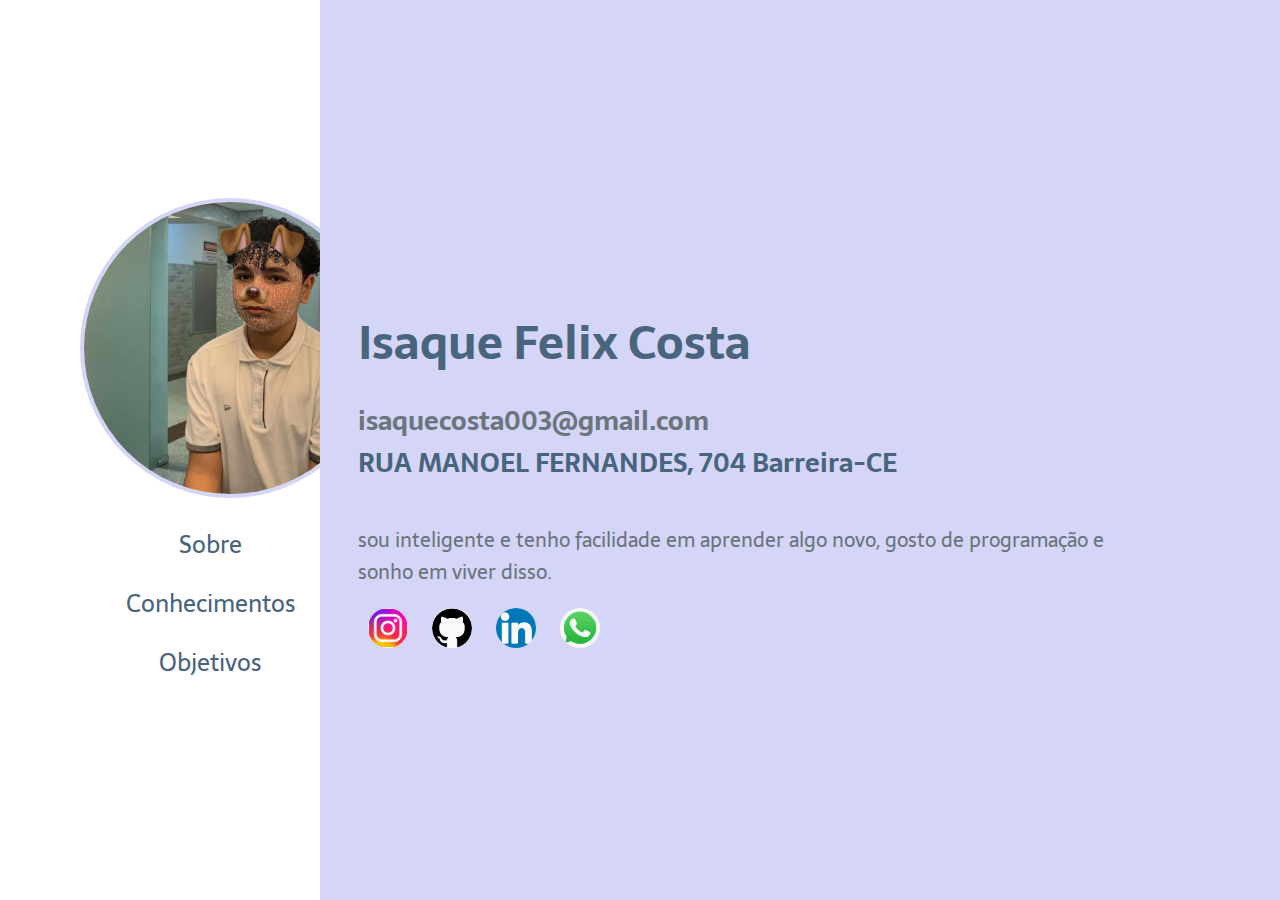
<file: index.html>
<!DOCTYPE html>
<html lang="pt-br">

<head>
    <meta charset="UTF-8">
    <meta http-equiv="X-UA-Compatible" content="IE=edge">
    <meta name="viewport" content="width=device-width, initial-scale=1.0">
    <title>Sobre</title>
    <link rel="stylesheet" href="style.css">
    <link rel="shortcut icon" href="images/barsaum.png">
</head>

<body>
    <div class="all">
        <div class="barra">
            <div class="barra-ps">
                <div class="imagem-barra">
                    <img src="images/isaque.png" alt="">
                </div>
                <div class="opcoes">
                    <a href="index.html"> Sobre</a>
                    <a href="conhecimentos.html"> Conhecimentos</a>
                    <a href="objetivos.html">Objetivos</a>
                </div>
            </div>
        </div>
        <div class="geral">
            <section class="infos">
                <h2>Isaque Felix Costa</h2>

                <h3>
                    
                    <a href="isaquecosta003@gmail.com" class="email">isaquecosta003@gmail.com</a> <br>
 
                    RUA MANOEL FERNANDES, 704 Barreira-CE 
                </h3>
                <p>
                    sou inteligente e tenho facilidade em aprender algo novo, gosto de programação e <br> sonho em viver disso.
                </p>
                <div class="apps">
                    <a href="https://instagram.com/isaquec11/" target="_blank" class="app-img" ><img src="images/instagram.png"  alt="" ></a>

                    <a href="https://github.com/isaquefelixcosta" target="_blank" class="app-img"> <img src="images/github-removebg-preview.png" alt=""></a>

                    <a href="https://linkedin.com" target="_blank" class="app-img"> <img src="images/linkedin.png" alt=""></a>

                    <a href="https://wa.me/+5585982062953.com" target="_blank" class="app-img"> <img src="images/waxfrair.png" alt=""></a>
                </div>
            </section>
        </div>
    </div>
    

</body>

</html>
</file>
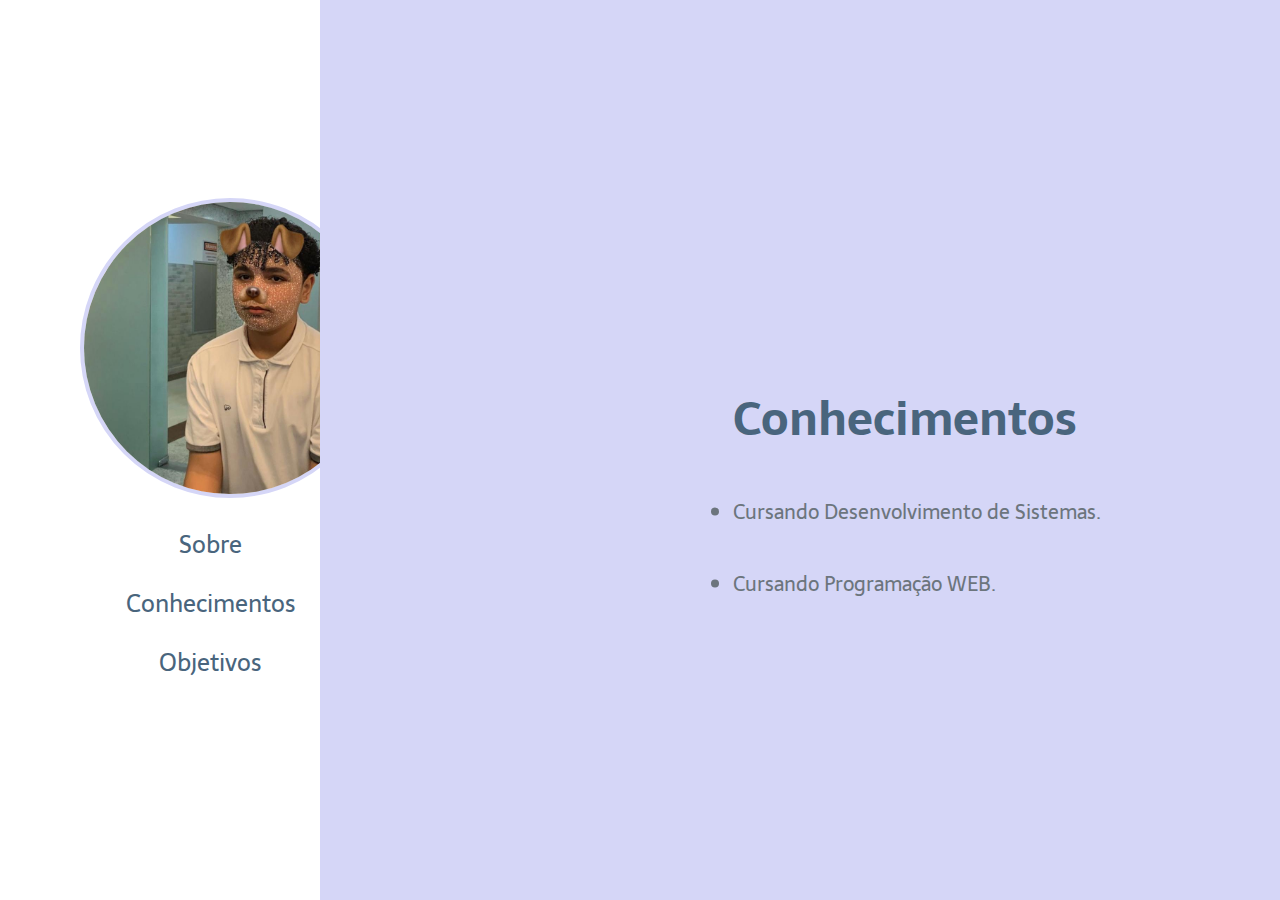
<file: conhecimentos.html>
<!DOCTYPE html>
<html lang="pt-br">

<head>
    <meta charset="UTF-8">
    <meta http-equiv="X-UA-Compatible" content="IE=edge">
    <meta name="viewport" content="width=device-width, initial-scale=1.0">
    <title>Conhecimentos</title>
    <link rel="stylesheet" href="style.css" />
    <link rel="shortcut icon" href="images/barsaum.png">
</head>

<body>
    <div class="all">
        <div class="barra">
            <div class="barra-ps">
                <div class="imagem-barra">
                    <img src="images/isaque.png" alt="">
                </div>
                <div class="opcoes">
                    <a href="index.html"> Sobre</a>
                    <a href="conhecimentos.html"> Conhecimentos</a>
                    <a href="objetivos.html">Objetivos</a>
                </div>
            </div>
        </div>
        <div class="geral">
            <section class="infos">
                
                <ul> 
                    <h2>Conhecimentos</h2>
                    <li>Cursando Desenvolvimento de Sistemas.</li>
                    <li>Cursando Programação WEB.</li>
                </ul>
            </section> 
            
        </div>

    </div>
</body>

</html>
</file>
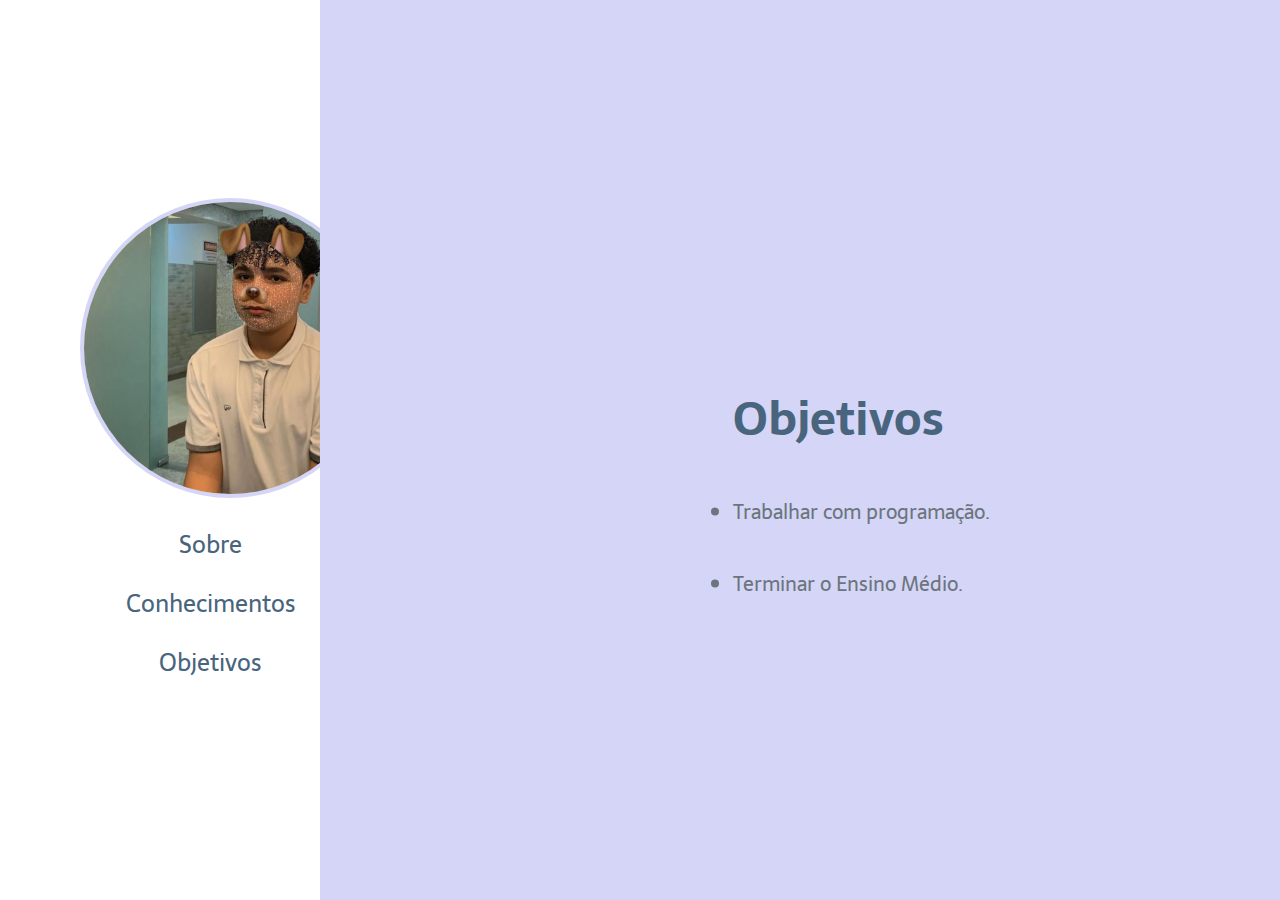
<file: objetivos.html>
<!DOCTYPE html>
<html lang="pt-br">
<head>
    <meta charset="UTF-8">
    <meta http-equiv="X-UA-Compatible" content="IE=edge">
    <meta name="viewport" content="width=device-width, initial-scale=1.0">
    <title>Objetivos</title>
    <link rel="stylesheet" href="style.css">
    <link rel="shortcut icon" href="images/barsaum.png">
</head>
<body>
    <div class="all">
        <div class="barra">
            <div class="barra-ps">
                <div class="imagem-barra">
                    <img src="images/isaque.png" alt="">
                </div>
                <div class="opcoes">
                    <a href="index.html"> Sobre</a>
                    <a href="conhecimentos.html"> Conhecimentos</a>
                    <a href="objetivos.html">Objetivos</a>
                </div>
            </div>
        </div>
        <div class="geral">
            <section class="infos">
                
                    <ul>
                        <h2>Objetivos</h2>
                        <li>Trabalhar com programação.</li>
                        <li>Terminar o Ensino Médio.</li>

                    </ul>
            </section>
        </div>
    </div>    
</body>
</html>
</file>
<file: style.css>
@import url("https://fonts.googleapis.com/css2?family=Righteous&family=Sarala:wght@400;700&display=swap");

* {
    margin: 0;
    padding: 0;
    box-sizing: border-box;
    font-family: "Sarala", sans-serif;
}

html.body {
    height: 100%;
}

.all {
    display: flex;
}

.barra {
    width: 25%;
    height: 100%;
    position: fixed;
    background-color: #ffffff;
}

.barra-ps {
    position: absolute;
    top: 50%;
    transform: translateY(-50%);
}

.barra-ps {
    padding-left: 2.5em;
}

.imagem-barra {
    text-align: center;
    padding-left: 2.5em;
}

.imagem-barra img {
    text-align: center;
}


.imagem-barra img {
    width: 300px;
    height: 300px;

    border: 4px solid #d5d6f7;
    border-radius: 50%;
}

.opcoes {
    margin: 20px 0;
    text-align: center;
}


.opcoes a {
    color: #49657d;
    opacity: 1;
    font-size: 24px;
    display: block;
    margin-bottom: 20px;
    text-decoration: none;
}

.opcoes a:hover {
    transition: 0.6s;
    color: rgb(126, 220, 244)
}

.opcoes a.selected {
    opacity: 1;
}

.geral {
    position: absolute;
    left: 25%;
    width: 80%;
    height: 100%;
    overflow-y: auto;
    padding: 0 3%;
    background-color: #d5d6f7;
}

section.infos {
    position: relative;
    top: 50%;
    transform: translateY(-50%);
}

section.infos h2 {
    color: #49657d;
    font-size: 46px;
    margin: 15px 0;
    margin-top: 40px;
    margin-bottom: 20px;
    right: 200px;
}

.app-img {
    width: 10px;
    height: 10px;
}



section.infos h3 {
    margin: 15px 0;
    color: #49657d;
    font-size: 26px;
}

.email {
    text-decoration: none;
    color: #6c757d;
}

.email:hover {
    transition: 0.5s;
    color: rgb(126, 220, 244)
}

.section.infos:hover a {
    color: #c5c6e6;

}

section.infos p {
    color: #6c757d;
    font-size: 20px;
    margin-top: 40px;
    margin-bottom: 20px;
}

section.infos ul {
    color: #6c757d;
    font-size: 46px;
}

section.infos ul {
    margin: 15px 0;
    color: #6c757d;
    font-size: 24px;
}

section.infos li {
    color: #6c757d;
    font-size: 20px;
    margin-top: 40px;
    margin-bottom: 20px;
}

section.infos ul {
    padding-left: 2.6em;
    font-size: 9em;
}

.app-img {
    margin-top: 20px;
}

.app-img img {
    text-decoration: none;
    color: white;
    background-color: rgb(249, 249, 249);
    width: 40px;
    height: 40px;
    border-radius: 20px;
    display: inline-block;
    margin: 0 10px;
    text-align: center;
    vertical-align: 20px;
    text-decoration: none;
}

.app-img img:hover {
    transition: 0.5s;
    opacity: 0.8;
    transition: 0.5s;
    width: 45px;
    transition: 0.5s;
    height: 45px;
}

.geral a.hover {
    color: white;
}
</file>
